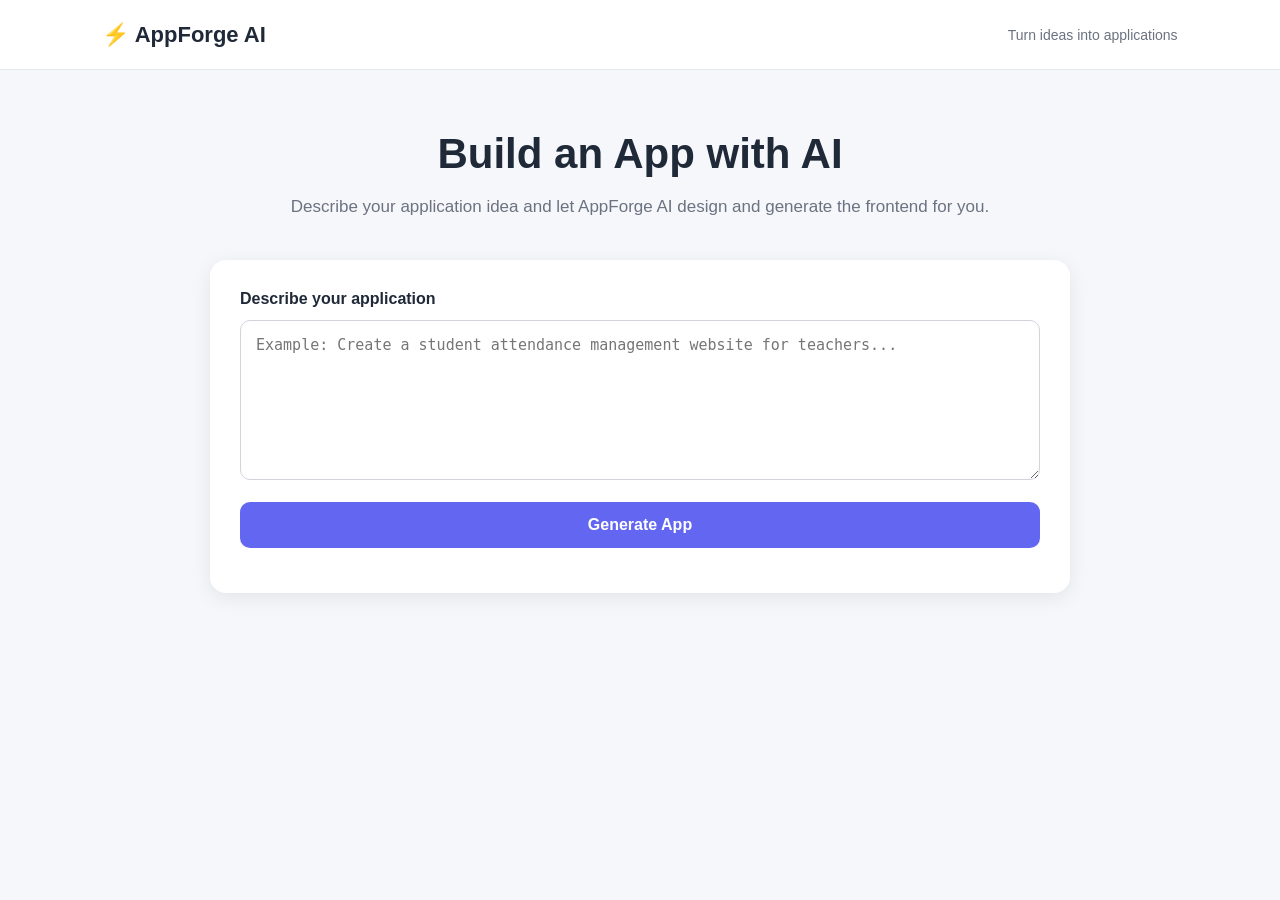
<file: frontend/index.html>
<!DOCTYPE html>
<html lang="en">
<head>
    <meta charset="UTF-8">
    <meta name="viewport" content="width=device-width, initial-scale=1.0">
    <title>AppForge AI</title>
    <link rel="stylesheet" href="style.css">
</head>

<body>

    <header class="navbar">
        <div class="logo">⚡ AppForge AI</div>
        <div class="tagline">Turn ideas into applications</div>
    </header>

    <main class="container">

        <section class="hero">
            <h1>Build an App with AI</h1>
            <p>
                Describe your application idea and let AppForge AI
                design and generate the frontend for you.
            </p>
        </section>

        <section class="generator-card">

            <label for="appBrief">Describe your application</label>

            <textarea
                id="appBrief"
                placeholder="Example: Create a student attendance management website for teachers..."
            ></textarea>

            <button id="generateBtn" onclick="generateApp()">
                Generate App
            </button>

            <p id="status"></p>

        </section>

        <section id="result" class="result-section">

            <h2>Generated Application</h2>

            <button id="previewBtn" onclick="previewApp()">
                🚀 Preview Generated App
            </button>

            <div class="file-cards">

                <div class="file-card">
                    <span>🌐</span>
                    <h3>index.html</h3>
                    <p>Application structure</p>
                </div>

                <div class="file-card">
                    <span>🎨</span>
                    <h3>style.css</h3>
                    <p>Application styling</p>
                </div>

                <div class="file-card">
                    <span>⚙️</span>
                    <h3>app.js</h3>
                    <p>Application functionality</p>
                </div>

            </div>

        </section>

    </main>

    <script src="app.js"></script>

</body>
</html>
</file>
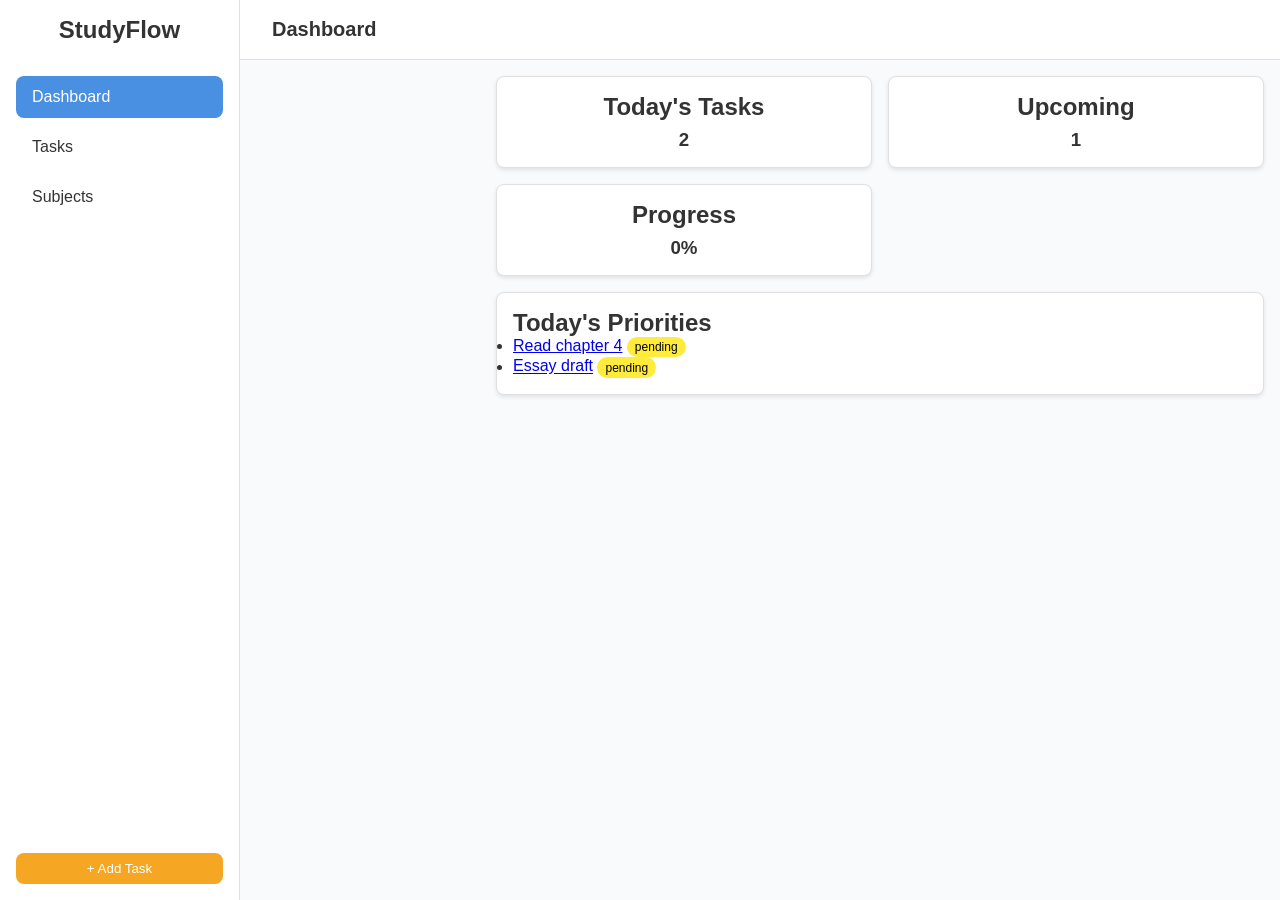
<file: generated/index.html>
<!DOCTYPE html>
<html lang="en">
<head>
<meta charset="UTF-8" />
<meta name="viewport" content="width=device-width, initial-scale=1.0" />
<title>StudyFlow</title>
<link rel="stylesheet" href="style.css" />
</head>
<body class="app">
  <nav class="sidebar" id="sidebar">
    <div class="logo">StudyFlow</div>
    <ul class="nav-list" id="navList">
      <li class="nav-item active" data-screen="dashboard">Dashboard</li>
      <li class="nav-item" data-screen="tasks">Tasks</li>
      <li class="nav-item" data-screen="subjects">Subjects</li>
    </ul>
    <button class="btn add-task-btn" id="globalAddTaskBtn">+ Add Task</button>
  </nav>

  <header class="topbar" id="topbar">
    <button class="btn menu-toggle" id="menuToggle">☰</button>
    <h1 class="page-title" id="pageTitle">Dashboard</h1>
  </header>

  <main class="main" id="mainContent"></main>

  <!-- Modals -->
  <div class="modal" id="taskModal" aria-hidden="true">
    <div class="modal-content" role="dialog" aria-modal="true">
      <h2 id="modalTitle">Add Task</h2>
      <form id="taskForm">
        <div class="form-group">
          <label for="taskTitle">Title</label>
          <input type="text" id="taskTitle" required />
        </div>
        <div class="form-group">
          <label for="taskDue">Due Date</label>
          <input type="date" id="taskDue" required />
        </div>
        <div class="form-group">
          <label for="taskSubject">Subject</label>
          <select id="taskSubject"></select>
        </div>
        <div class="form-group">
          <label for="taskStatus">Status</label>
          <select id="taskStatus">
            <option value="pending">Pending</option>
            <option value="completed">Completed</option>
          </select>
        </div>
        <div class="modal-actions">
          <button type="button" class="btn" id="cancelTaskBtn">Cancel</button>
          <button type="submit" class="btn primary" id="saveTaskBtn">Save</button>
        </div>
      </form>
    </div>
  </div>

  <div class="toast" id="toast" aria-live="polite"></div>

  <script src="app.js"></script>
</body>
</html>
</file>
<file: frontend/style.css>
* {
    box-sizing: border-box;
    margin: 0;
    padding: 0;
}

body {
    font-family: Arial, sans-serif;
    background: #f5f7fb;
    color: #1f2937;
}

.navbar {
    height: 70px;
    background: white;
    border-bottom: 1px solid #e5e7eb;
    display: flex;
    align-items: center;
    justify-content: space-between;
    padding: 0 8%;
}

.logo {
    font-size: 22px;
    font-weight: bold;
}

.tagline {
    color: #6b7280;
    font-size: 14px;
}

.container {
    max-width: 900px;
    margin: auto;
    padding: 60px 20px;
}

.hero {
    text-align: center;
    margin-bottom: 40px;
}

.hero h1 {
    font-size: 42px;
    margin-bottom: 15px;
}

.hero p {
    color: #6b7280;
    font-size: 17px;
    line-height: 1.6;
}

.generator-card {
    background: white;
    padding: 30px;
    border-radius: 16px;
    box-shadow: 0 5px 20px rgba(0, 0, 0, 0.08);
}

.generator-card label {
    display: block;
    font-weight: bold;
    margin-bottom: 12px;
}

textarea {
    width: 100%;
    height: 160px;
    resize: vertical;
    padding: 15px;
    border: 1px solid #d1d5db;
    border-radius: 10px;
    font-size: 15px;
    outline: none;
}

textarea:focus {
    border-color: #6366f1;
}

button {
    margin-top: 18px;
    width: 100%;
    padding: 14px;
    border: none;
    border-radius: 10px;
    background: #6366f1;
    color: white;
    font-size: 16px;
    font-weight: bold;
    cursor: pointer;
}

button:hover {
    background: #4f46e5;
}

#status {
    text-align: center;
    margin-top: 15px;
    color: #6b7280;
}

.result-section {
    margin-top: 40px;
    display: none;
}

.result-section h2 {
    margin-bottom: 20px;
}

.file-cards {
    display: grid;
    grid-template-columns: repeat(3, 1fr);
    gap: 15px;
}

.file-card {
    background: white;
    padding: 25px;
    border-radius: 12px;
    text-align: center;
    border: 1px solid #e5e7eb;
}

.file-card span {
    font-size: 30px;
}

.file-card h3 {
    margin: 10px 0;
}

.file-card p {
    color: #6b7280;
    font-size: 13px;
}

@media (max-width: 650px) {
    .navbar {
        padding: 0 20px;
    }

    .tagline {
        display: none;
    }

    .hero h1 {
        font-size: 32px;
    }

    .file-cards {
        grid-template-columns: 1fr;
    }
}
</file>
<file: generated/style.css>
:root {
  --primary: #4A90E2;
  --secondary: #F5A623;
  --bg: #F9FAFC;
  --surface: #ffffff;
  --text: #333333;
  --muted: #777777;
  --border: #e0e0e0;
  --radius: 8px;
  --shadow: 0 2px 4px rgba(0,0,0,0.1);
  --font-family: 'Inter', sans-serif;
}

*,
*::before,
*::after { box-sizing: border-box; margin: 0; padding: 0; }

body {
  font-family: var(--font-family);
  background: var(--bg);
  color: var(--text);
  display: flex;
  min-height: 100vh;
}

.app {
  display: flex;
  width: 100%;
}

.sidebar {
  width: 240px;
  background: var(--surface);
  border-right: 1px solid var(--border);
  display: flex;
  flex-direction: column;
  padding: 1rem;
  position: sticky; top: 0; height: 100vh;
}
.sidebar .logo { font-size: 1.5rem; font-weight: bold; margin-bottom: 2rem; text-align: center; }
.sidebar .nav-list { list-style:none; flex-grow:1; }
.sidebar .nav-item { padding: .75rem 1rem; border-radius: var(--radius); cursor: pointer; margin-bottom: .5rem; }
.sidebar .nav-item:hover, .sidebar .nav-item.active { background: var(--primary); color:#fff; }
.sidebar .add-task-btn { margin-top:auto; width:100%; }

.topbar {
  position: fixed; top:0; left:240px; right:0; height:60px; background: var(--surface); border-bottom:1px solid var(--border); display:flex; align-items:center; padding:0 1rem; z-index:10;
}
.topbar .menu-toggle { display:none; }
.topbar .page-title { margin-left:1rem; font-size:1.25rem; }

.main { margin-top:60px; margin-left:240px; padding:1rem; flex-grow:1; }

.grid { display:grid; gap:1rem; }
.card { background: var(--surface); border:1px solid var(--border); border-radius: var(--radius); padding:1rem; box-shadow: var(--shadow); }
.stat-card { display:flex; flex-direction:column; align-items:center; }
.stat-card h3 { margin-top:.5rem; }
.btn { padding:.5rem 1rem; border:none; border-radius: var(--radius); cursor:pointer; background: var(--secondary); color:#fff; }
.btn.primary { background: var(--primary); }
.btn:hover { opacity:0.9; }

.table-container { overflow-x:auto; }
.table { width:100%; border-collapse:collapse; }
.table th, .table td { padding:.75rem; border-bottom:1px solid var(--border); text-align:left; }
.badge { display:inline-block; padding:.2rem .5rem; border-radius:12px; font-size:.75rem; }
.badge.pending { background:#ffeb3b; color:#000; }
.badge.completed { background:#8bc34a; color:#fff; }

.modal { position:fixed; inset:0; background:rgba(0,0,0,0.4); display:flex; align-items:center; justify-content:center; opacity:0; pointer-events:none; transition:opacity .2s; }
.modal[aria-hidden="false"] { opacity:1; pointer-events:auto; }
.modal-content { background:var(--surface); padding:1.5rem; border-radius:var(--radius); width:90%; max-width:400px; box-shadow: var(--shadow); }
.modal-actions { display:flex; justify-content:flex-end; gap:.5rem; margin-top:1rem; }

.toast { position:fixed; bottom:1rem; right:1rem; background:#333; color:#fff; padding:.75rem 1.25rem; border-radius:var(--radius); opacity:0; transition:opacity .3s; }
.toast.show { opacity:1; }

@media (max-width: 768px) {
  .sidebar { position:fixed; left:-250px; top:0; height:100%; transition:left .3s; z-index:20; }
  .sidebar.open { left:0; }
  .topbar { left:0; }
  .topbar .menu-toggle { display:inline-block; margin-right:.5rem; }
  .main { margin-left:0; }
}

@media (max-width: 480px) {
  .grid { grid-template-columns:1fr; }
}
</file>
